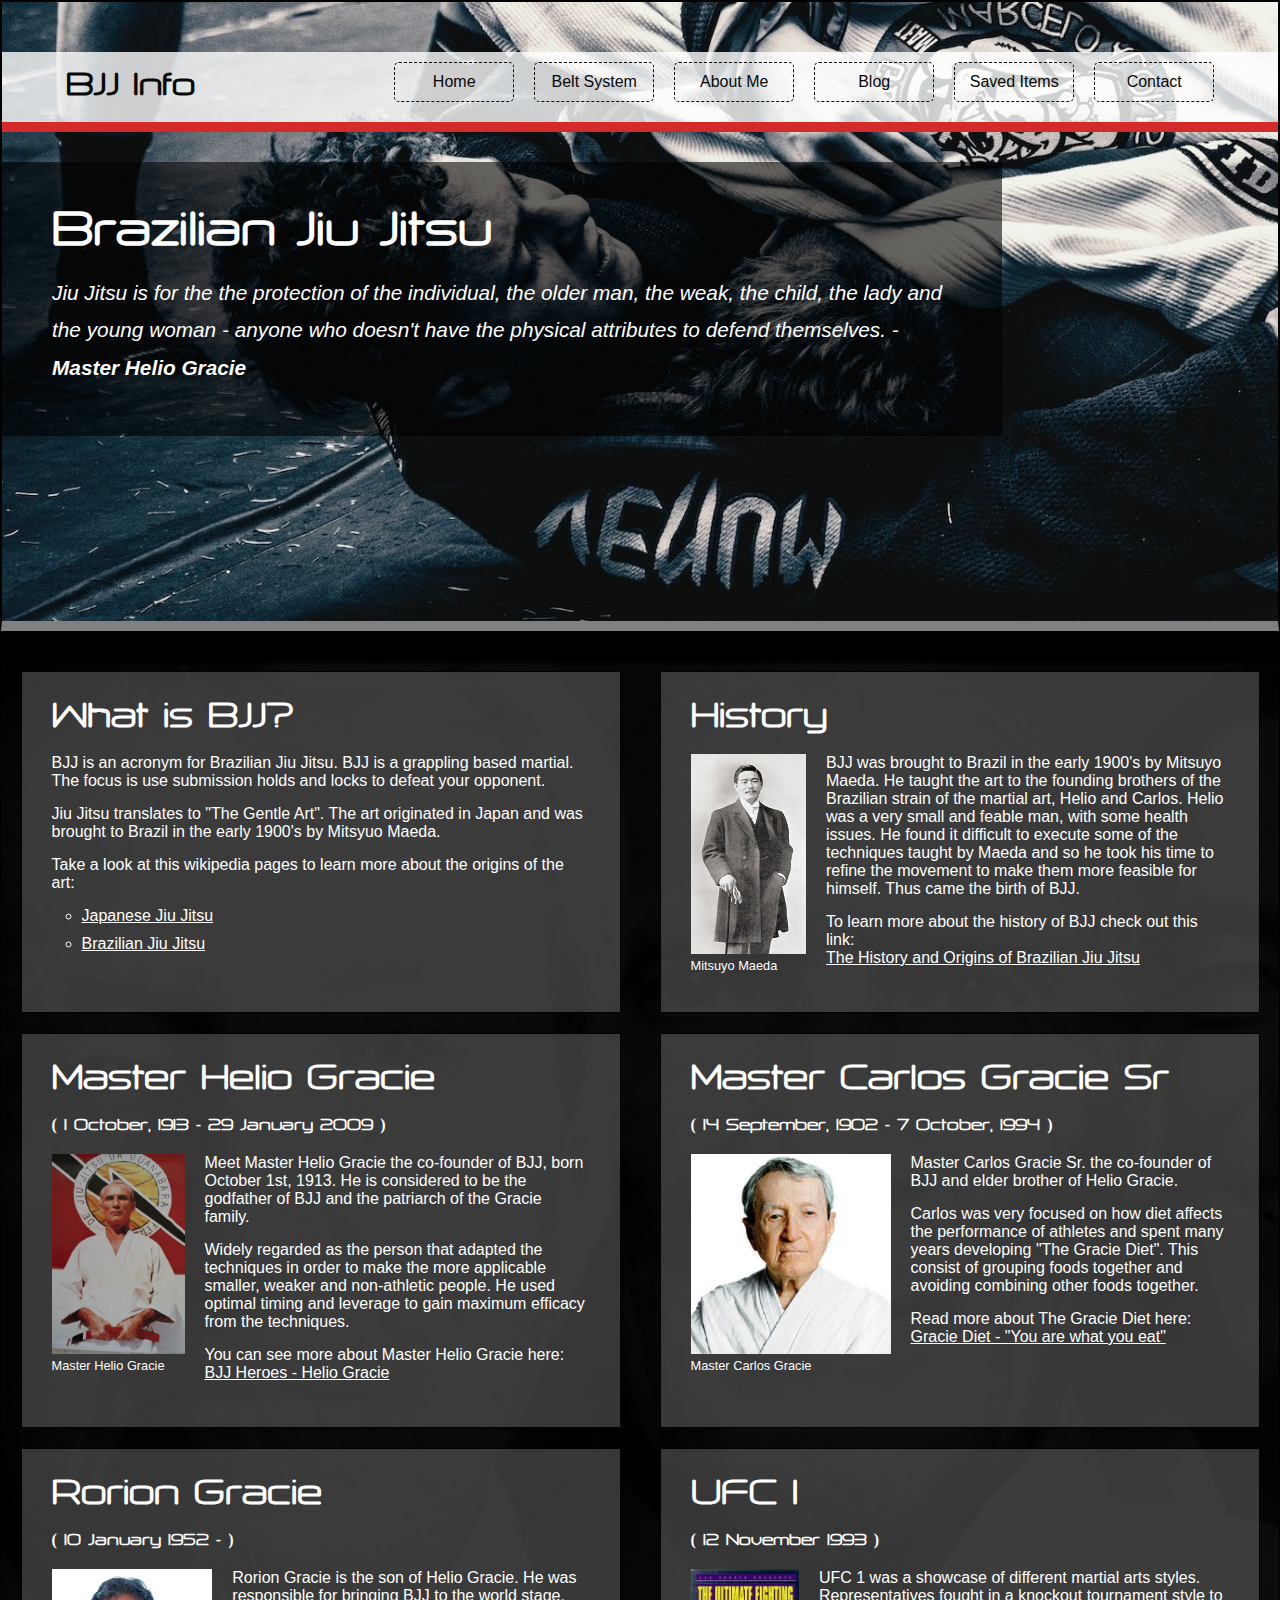
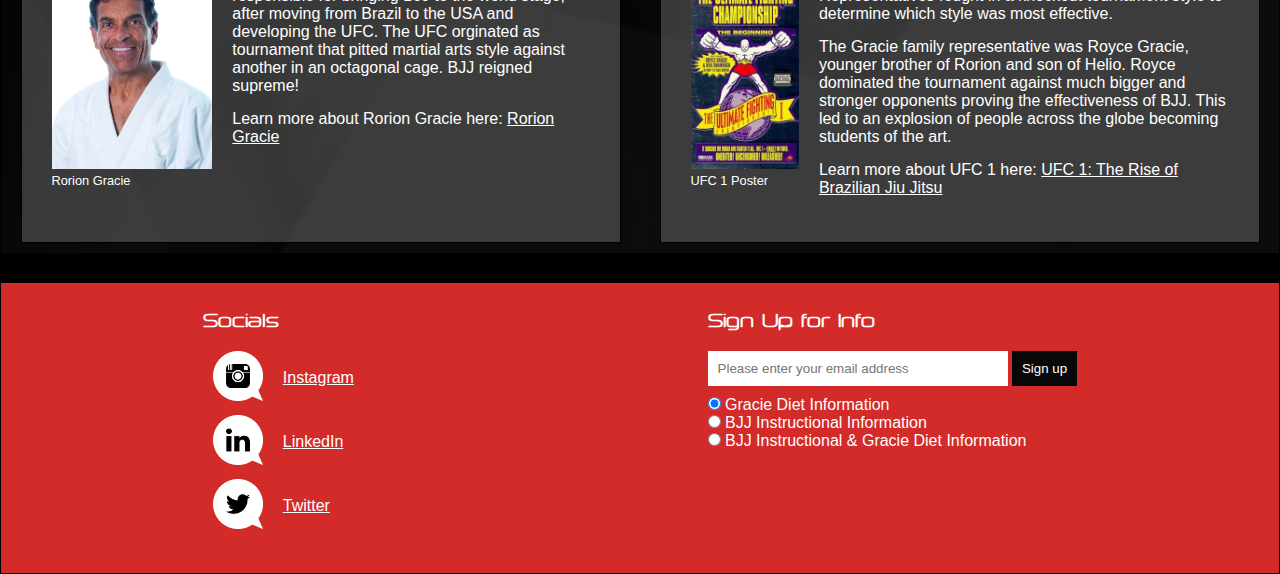
<file: index.html>
<!DOCTYPE html>
<html lang="en">

<head>
    <meta charset="UTF-8">
    <meta http-equiv="X-UA-Compatible" content="IE=edge">
    <meta name="viewport" content="width=device-width, initial-scale=1.0">
    <link rel="stylesheet" href="./assets/css/style.css">
    <title>Brazilian Jiu Jitsu</title>
</head>

<body>
    <div class="container">
        <div class="hero">
            <header>
                <nav>
                    <span class="logo">
                        BJJ Info
                    </span>
                    <ul>
                        <li><a href="./index.html">Home</a></li>
                        <li><a href="./belts.html">Belt System</a></li>
                        <li><a href="./about.html">About Me</a></li>
                        <li><a href="./blog.html">Blog</a></li>
                        <li><a href="./saved.html">Saved Items</a></li>
                        <li><a href="./contact.html">Contact</a></li>
                    </ul>
                </nav>
            </header>
            <div class="cta-banner">
                <h1>Brazilian Jiu Jitsu</h1>
                <cite>
                    Jiu Jitsu is for the the protection of the individual, the older man, the weak, the child, the lady
                    and the young woman - anyone who doesn't have the physical attributes to defend themselves. -
                    <strong>Master Helio Gracie</strong>
                </cite>
            </div>
        </div>
        <main>
            <section>
                <div class="info-block">
                    <div class="info-item">
                        <h2>What is BJJ?</h2>
                        <p>
                            BJJ is an acronym for Brazilian Jiu Jitsu. BJJ is a grappling based martial. The focus is
                            use submission holds and locks to defeat your opponent.
                        </p>
                        <p>
                            Jiu Jitsu translates to "The Gentle Art". The art originated in Japan and was brought to
                            Brazil in the early 1900's by Mitsyuo Maeda.
                        </p>
                        <p>
                            Take a look at this wikipedia pages to learn more about the origins of the art:
                        <ul>
                            <li><a href="https://en.wikipedia.org/wiki/Jujutsu" target="_blank">Japanese Jiu Jitsu</a>
                            </li>
                            <li><a href="https://en.wikipedia.org/wiki/Brazilian_jiu-jitsu" target="_blank">Brazilian
                                    Jiu Jitsu</a></li>
                        </ul>
                        </p>
                    </div>
                    <div class="info-item">
                        <h2>History</h2>
                        <span class="card-container">
                            <figure>
                                <img src="./assets/img/Mitsuyo_Maeda.jpg" alt="Helio Gracie" />
                                <figcaption>Mitsuyo Maeda</figcaption>
                            </figure>
                            <span>
                                <p>
                                    BJJ was brought to Brazil in the early 1900's by Mitsuyo Maeda. He taught the art to
                                    the founding brothers of the Brazilian strain of the martial art, Helio and Carlos.
                                    Helio was a very small and feable man, with some health issues. He found it
                                    difficult to execute some of the techniques taught by Maeda and so he took his time
                                    to refine the movement to make them more feasible for himself. Thus came the birth
                                    of BJJ.
                                </p>
                                <p>
                                    To learn more about the history of BJJ check out this link: <br>

                                    <a target="_blank"
                                        href="https://evolve-mma.com/blog/the-history-and-origins-of-brazilian-jiu-jitsu/#:~:text=The%20BJJ%20story%20begins%20in,found%20themselves%20disarmed%20and%20afoot.">The
                                        History and Origins of Brazilian Jiu Jitsu</a>
                                </p>
                            </span>
                        </span>
                    </div>
                    <div class="info-item">
                        <h2>Master Helio Gracie</h2>
                        <h4>( 1 October, 1913 - 29 January 2009 )</h4>
                        <span class="card-container">
                            <figure>
                                <img src="./assets/img/helio-gracie.jpg" alt="Helio Gracie" />
                                <figcaption>Master Helio Gracie</figcaption>
                            </figure>
                            <span>
                                <p>
                                    Meet Master Helio Gracie the co-founder of BJJ, born October 1st, 1913. He is
                                    considered to be the godfather of BJJ and the patriarch of the Gracie family.
                                </p>
                                <p>
                                    Widely regarded as the person that adapted the techniques in order to make the more
                                    applicable smaller, weaker and non-athletic people. He used optimal timing and
                                    leverage to gain maximum efficacy from the techniques.
                                </p>
                                <p>
                                    You can see more about Master Helio Gracie here:

                                    <a target="_blank" href="https://www.bjjheroes.com/bjj-fighters/helio-gracie">BJJ
                                        Heroes - Helio Gracie</a>
                                </p>
                            </span>
                        </span>
                    </div>
                    <div class="info-item">
                        <h2>Master Carlos Gracie Sr</h2>
                        <h4>( 14 September, 1902 - 7 October, 1994 )</h4>
                        <span class="card-container">
                            <figure>
                                <img src="./assets/img/carlos-gracie.png" alt="Helio Gracie" />
                                <figcaption>Master Carlos Gracie</figcaption>
                            </figure>
                            <span>
                                <p>
                                    Master Carlos Gracie Sr. the co-founder of BJJ and elder brother of Helio Gracie.
                                </p>
                                <p>
                                    Carlos was very focused on how diet affects the performance of athletes and spent
                                    many years developing "The Gracie Diet". This consist of grouping foods together and
                                    avoiding combining other foods together.
                                </p>
                                <p>
                                    Read more about The Gracie Diet here:
                                    <a href="https://www.riliongracie.com/gracie-diet/">Gracie Diet - "You are what you
                                        eat"</a>
                                </p>
                            </span>
                        </span>
                    </div>
                    <div class="info-item">
                        <h2>Rorion Gracie</h2>
                        <h4>( 10 January 1952 - )</h4>
                        <span class="card-container">
                            <figure>
                                <img src="./assets/img/roriongracie-headshot.webp" alt="Helio Gracie" />
                                <figcaption>Rorion Gracie</figcaption>
                            </figure>
                            <span>
                                <p>
                                    Rorion Gracie is the son of Helio Gracie. He was responsible for bringing BJJ to the
                                    world stage, after moving from Brazil to the USA and developing the UFC. The UFC
                                    orginated as tournament that pitted martial arts style against another in an
                                    octagonal cage. BJJ reigned supreme!
                                </p>
                                <p>
                                    Learn more about Rorion Gracie here:
                                    <a target="_blank" href="https://www.bjjheroes.com/bjj-fighters/ryron-gracie">Rorion
                                        Gracie</a>
                                </p>
                            </span>
                        </span>
                    </div>
                    <div class="info-item">
                        <h2>UFC 1</h2>
                        <h4>( 12 November 1993 )</h4>
                        <span class="card-container">
                            <figure>
                                <img src="./assets/img/ufc-1.jpg" alt="Helio Gracie" />
                                <figcaption>UFC 1 Poster</figcaption>
                            </figure>
                            <span>
                                <p>
                                    UFC 1 was a showcase of different martial arts styles. Representatives fought in a
                                    knockout tournament style to determine which style was most effective.
                                </p>
                                <p>
                                    The Gracie family representative was Royce Gracie, younger brother of Rorion and son
                                    of Helio. Royce dominated the tournament against much bigger and stronger opponents
                                    proving the effectiveness of BJJ. This led to an explosion of people across the
                                    globe becoming students of the art.
                                </p>
                                <p>
                                    Learn more about UFC 1 here:
                                    <a target="_blank"
                                        href="https://bjj-world.com/ufc-1-the-rise-of-brazilian-jiu-jitsu-november-12-1993/">
                                        UFC 1: The Rise of Brazilian Jiu Jitsu
                                    </a>
                                </p>
                            </span>
                        </span>
                    </div>
                </div>
            </section>
        </main>
        <footer>
            <span>
                <h3>Socials</h3>
                <div class="social-item">
                    <span><a target="_blank" href="https://www.instagram.com/nomadic.2000/"><img
                                src="./assets/img/Instagram-96.png" alt=""></a></span>
                    <span><a target="_blank" href="https://www.instagram.com/nomadic.2000/">Instagram</a></span>
                </div>
                <div class="social-item">
                    <span><a target="_blank" href="https://www.linkedin.com/in/otisfrancis1/"><img
                                src="./assets/img/LinkedIn-96.png" alt=""></a></span>
                    <span><a target="_blank" href="https://www.linkedin.com/in/otisfrancis1/">LinkedIn</a></span>
                </div>
                <div class="social-item">
                    <span><a target="_blank" href="https://twitter.com/OreliusTheNomad"><img
                                src="./assets/img/Twitter-Bird-96.png" alt=""></a></span>
                    <span><a target="_blank" href="https://twitter.com/OreliusTheNomad">Twitter</a></span>
                </div>
            </span>
            <span class="get-in-touch">
                <h3>Sign Up for Info</h3>
                <form id="email-form" action="">
                    <div>
                        <input placeholder="Please enter your email address" type="email">
                        <button id="submit-button" type="submit">Sign up</button>
                    </div>
                    <div>
                        <div>
                            <input type="radio" name="info" value="gracie_diet" id="gracie_diet" checked>
                            <label for="merch">Gracie Diet Information</label>
                        </div>
                        <div>
                            <input type="radio" name="info" value="bjj_instructional" id="bjj_instructional">
                            <label for="merch">BJJ Instructional Information</label>
                        </div>
                        <div>
                            <input type="radio" name="info" value="both" id="both">
                            <label for="both">BJJ Instructional & Gracie Diet Information</label>
                        </div>
                    </div>
                </form>
            </span>
        </footer>
    </div>
    <script src="./assets/js/mailingList.js"></script>
</body>

</html>
</file>
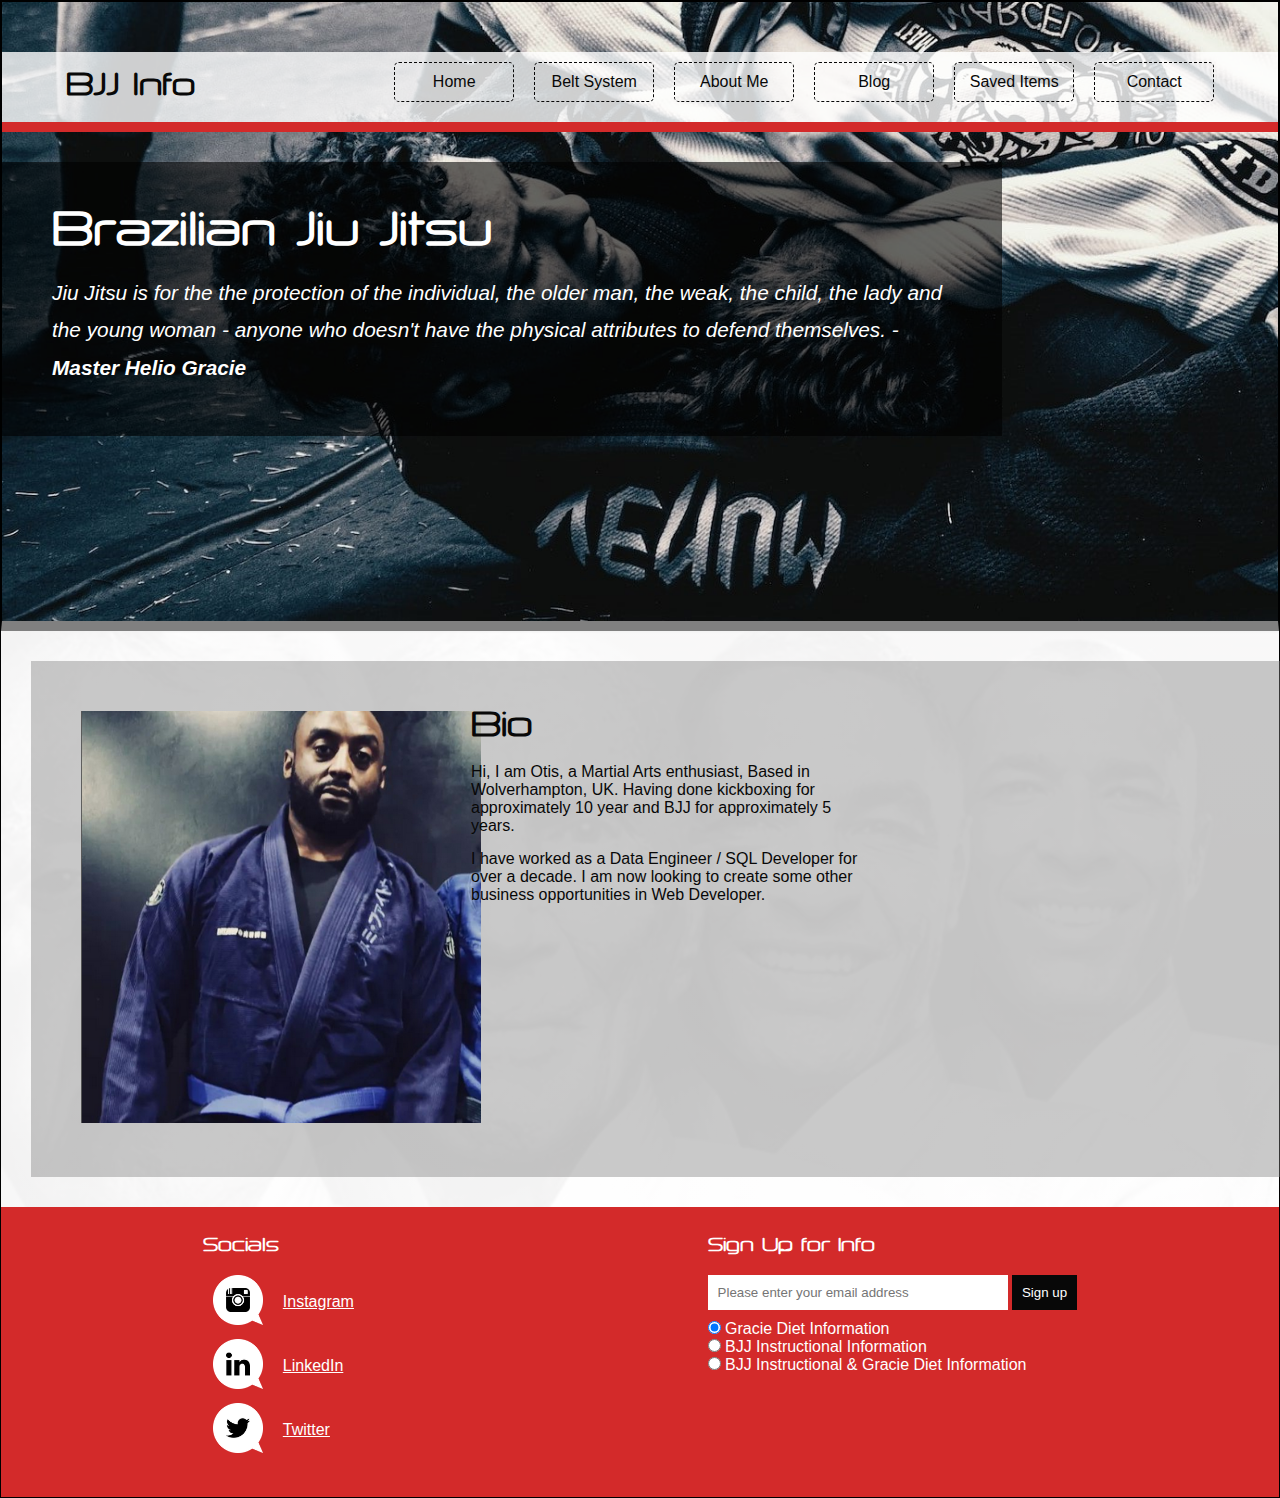
<file: about.html>
<!DOCTYPE html>
<html lang="en">

<head>
    <meta charset="UTF-8">
    <meta http-equiv="X-UA-Compatible" content="IE=edge">
    <meta name="viewport" content="width=device-width, initial-scale=1.0">
    <link rel="stylesheet" href="./assets/css/style.css">
    <title>Brazilian Jiu Jitsu</title>
</head>

<body>
    <div class="container">
        <div class="hero">
            <header>
                <nav>
                    <span class="logo">
                        BJJ Info
                    </span>
                    <ul>
                        <li><a href="./index.html">Home</a></li>
                        <li><a href="./belts.html">Belt System</a></li>
                        <li><a href="./about.html">About Me</a></li>
                        <li><a href="./blog.html">Blog</a></li>
                        <li><a href="./saved.html">Saved Items</a></li>
                        <li><a href="./contact.html">Contact</a></li>
                    </ul>
                </nav>
            </header>
            <div class="cta-banner">
                <h1>Brazilian Jiu Jitsu</h1>
                <cite>
                    Jiu Jitsu is for the the protection of the individual, the older man, the weak, the child, the lady
                    and the young woman - anyone who doesn't have the physical attributes to defend themselves. -
                    <strong>Master Helio Gracie</strong>
                </cite>
            </div>
        </div>
        <main>
            <section>
                <div class="info-block-white">
                    <div class="about-me-container">
                        <span>
                            <img src="./assets/img/me.png" alt="">
                        </span>
                        <span>
                            <h2>Bio</h2>
                            <p>Hi, I am Otis, a Martial Arts enthusiast, Based in Wolverhampton, UK. Having done
                                kickboxing for approximately 10 year and BJJ for approximately 5 years.</p>
                            <p>I have worked as a Data Engineer / SQL Developer for over a decade. I am now looking to
                                create some other business opportunities in Web Developer.</p>
                        </span>
                        <span>
                            <iframe
                                src="https://www.google.com/maps/embed?pb=!1m18!1m12!1m3!1d77554.15269134099!2d-2.2014358787860018!3d52.59551646950765!2m3!1f0!2f0!3f0!3m2!1i1024!2i768!4f13.1!3m3!1m2!1s0x487080d43225d7fd%3A0x526da09547380126!2sWolverhampton!5e0!3m2!1sen!2suk!4v1670021973257!5m2!1sen!2suk"
                                width="400" height="400" style="border:0;" allowfullscreen="" loading="lazy"
                                referrerpolicy="no-referrer-when-downgrade"></iframe>
                        </span>
                    </div>
                </div>
            </section>
        </main>
        <footer>
            <span>
                <h3>Socials</h3>
                <div class="social-item">
                    <span><a target="_blank" href="https://www.instagram.com/nomadic.2000/"><img
                                src="./assets/img/Instagram-96.png" alt=""></a></span>
                    <span><a target="_blank" href="https://www.instagram.com/nomadic.2000/">Instagram</a></span>
                </div>
                <div class="social-item">
                    <span><a target="_blank" href="https://www.linkedin.com/in/otisfrancis1/"><img
                                src="./assets/img/LinkedIn-96.png" alt=""></a></span>
                    <span><a target="_blank" href="https://www.linkedin.com/in/otisfrancis1/">LinkedIn</a></span>
                </div>
                <div class="social-item">
                    <span><a target="_blank" href="https://twitter.com/OreliusTheNomad"><img
                                src="./assets/img/Twitter-Bird-96.png" alt=""></a></span>
                    <span><a target="_blank" href="https://twitter.com/OreliusTheNomad">Twitter</a></span>
                </div>
            </span>
            <span class="get-in-touch">
                <h3>Sign Up for Info</h3>
                <form id="email-form" action="">
                    <div>
                        <input placeholder="Please enter your email address" type="email">
                        <button id="submit-button" type="submit">Sign up</button>
                    </div>
                    <div>
                        <div>
                            <input type="radio" name="info" value="gracie_diet" id="gracie_diet" checked>
                            <label for="merch">Gracie Diet Information</label>
                        </div>
                        <div>
                            <input type="radio" name="info" value="bjj_instructional" id="bjj_instructional">
                            <label for="merch">BJJ Instructional Information</label>
                        </div>
                        <div>
                            <input type="radio" name="info" value="both" id="both">
                            <label for="both">BJJ Instructional & Gracie Diet Information</label>
                        </div>
                    </div>
                </form>
            </span>
        </footer>
    </div>
    <script src="./assets/js/mailingList.js"></script>
</body>

</html>
</file>
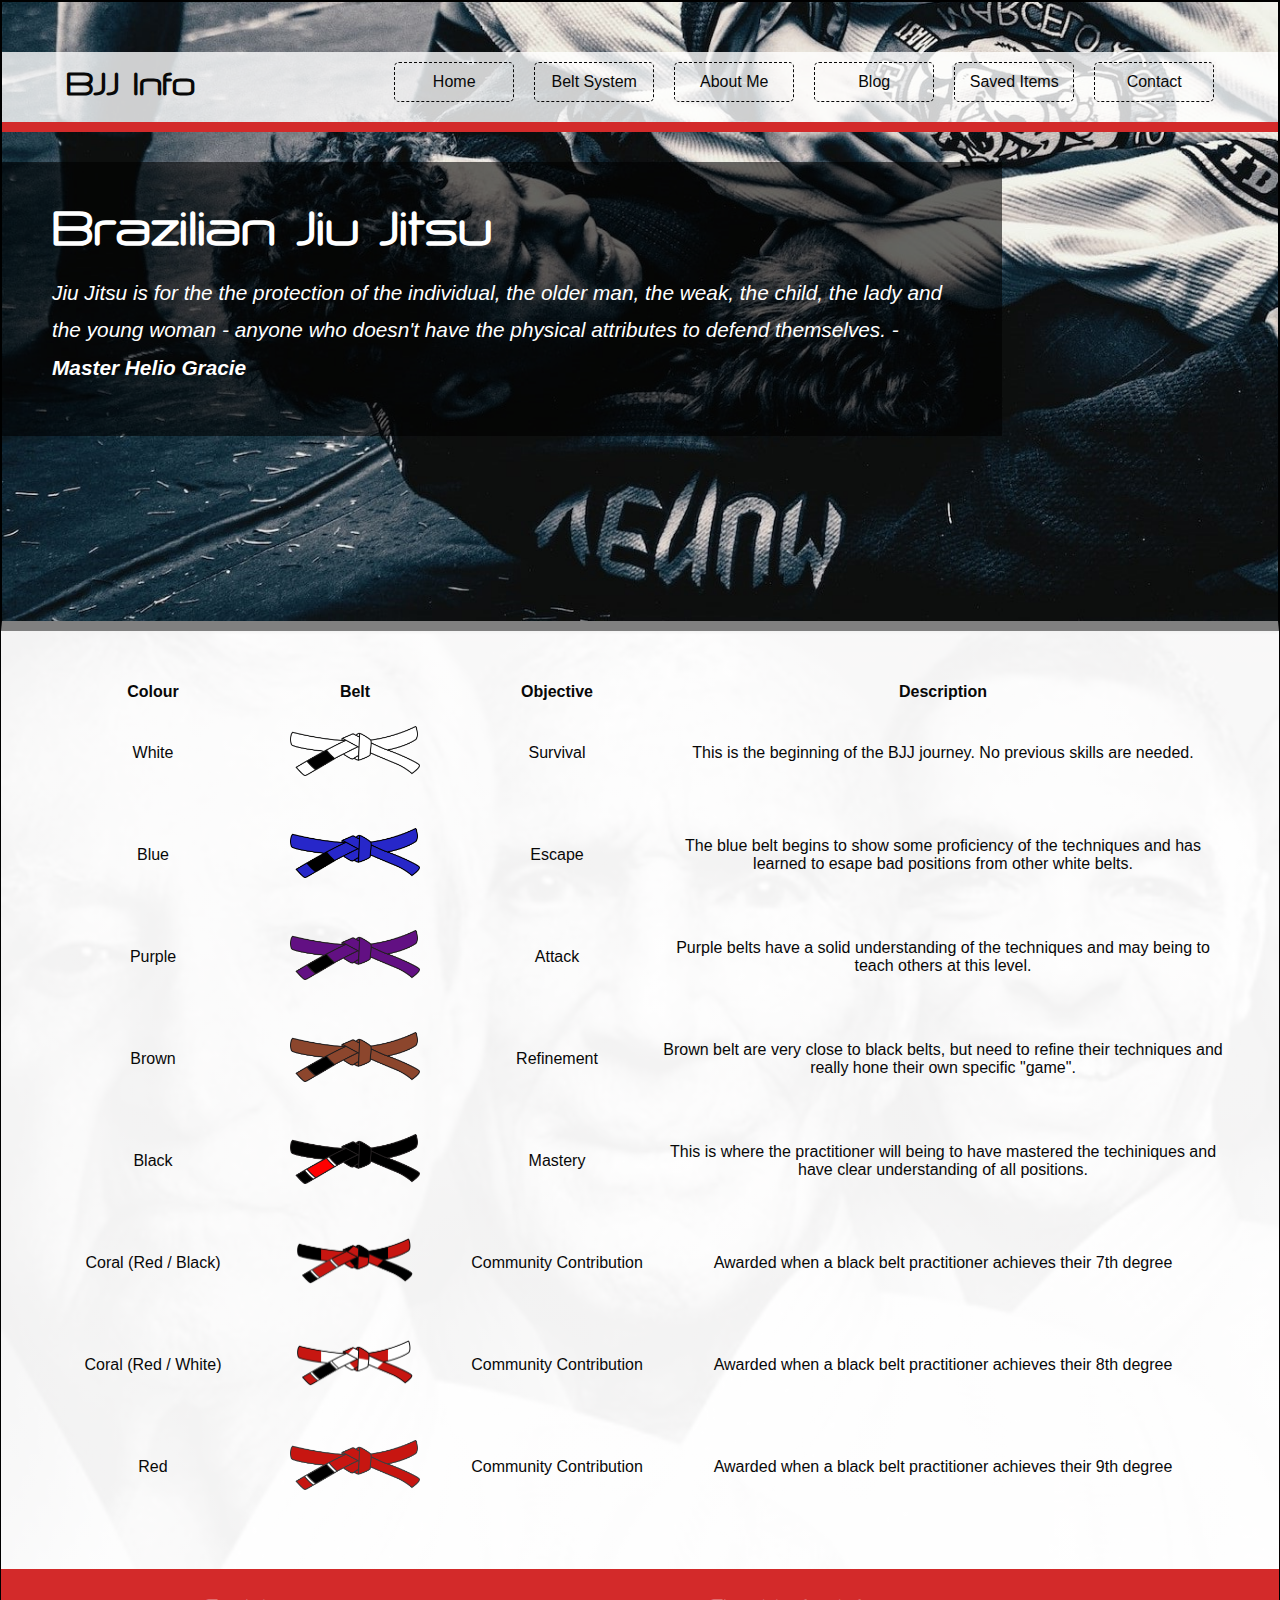
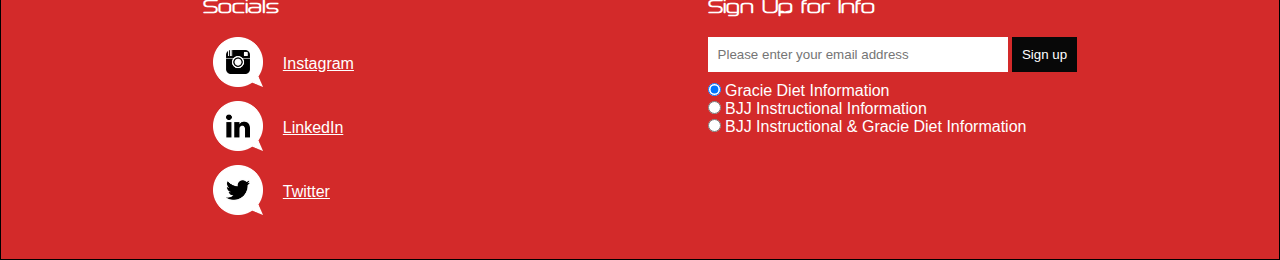
<file: belts.html>
<!DOCTYPE html>
<html lang="en">

<head>
    <meta charset="UTF-8">
    <meta http-equiv="X-UA-Compatible" content="IE=edge">
    <meta name="viewport" content="width=device-width, initial-scale=1.0">
    <link rel="stylesheet" href="./assets/css/style.css">
    <title>Brazilian Jiu Jitsu</title>
</head>

<body>
    <div class="container">
        <div class="hero">
            <header>
                <nav>
                    <span class="logo">
                        BJJ Info
                    </span>
                    <ul>
                        <li><a href="./index.html">Home</a></li>
                        <li><a href="./belts.html">Belt System</a></li>
                        <li><a href="./about.html">About Me</a></li>
                        <li><a href="./blog.html">Blog</a></li>
                        <li><a href="./saved.html">Saved Items</a></li>
                        <li><a href="./contact.html">Contact</a></li>
                    </ul>
                </nav>
            </header>
            <div class="cta-banner">
                <h1>Brazilian Jiu Jitsu</h1>
                <cite>
                    Jiu Jitsu is for the the protection of the individual, the older man, the weak, the child, the lady
                    and the young woman - anyone who doesn't have the physical attributes to defend themselves. -
                    <strong>Master Helio Gracie</strong>
                </cite>
            </div>
        </div>
        <main>
            <section>
                <div class="info-block-white">
                    <table>
                        <thead>
                            <th>Colour</th>
                            <th>Belt</th>
                            <th>Objective</th>
                            <th>Description</th>
                        </thead>
                        <tr>
                            <td>White</td>
                            <td><img src="./assets/img/GJJ_White_Belt.svg.png" alt=""></td>
                            <td>Survival</td>
                            <td>This is the beginning of the BJJ journey. No previous skills are needed.</td>
                        </tr>
                        <tr>
                            <td>Blue</td>
                            <td><img src="./assets/img/GJJ_Blue_Belt.svg.png" alt=""></td>
                            <td>Escape</td>
                            <td>The blue belt begins to show some proficiency of the techniques and has learned to esape
                                bad positions from other white belts.</td>
                        </tr>
                        <tr>
                            <td>Purple</td>
                            <td><img src="./assets/img/GJJ_Purple_Belt.svg.png" alt=""></td>
                            <td>Attack</td>
                            <td>Purple belts have a solid understanding of the techniques and may being to teach others
                                at this level.</td>
                        </tr>
                        <tr>
                            <td>Brown</td>
                            <td><img src="./assets/img/GJJ_Brown_Belt.svg.png" alt=""></td>
                            <td>Refinement</td>
                            <td>Brown belt are very close to black belts, but need to refine their techniques and really
                                hone their own specific "game".</td>
                        </tr>
                        <tr>
                            <td>Black</td>
                            <td><img src="./assets/img/GJJ_BlackBelt_(professor).svg.png" alt=""></td>
                            <td>Mastery</td>
                            <td>This is where the practitioner will being to have mastered the techiniques and have
                                clear understanding of all positions.</td>
                        </tr>
                        <tr>
                            <td>Coral (Red / Black)</td>
                            <td><img src="./assets/img/BJJ_black_red_belt.svg.png" alt=""></td>
                            <td>Community Contribution</td>
                            <td>Awarded when a black belt practitioner achieves their 7th degree</td>
                        </tr>
                        <tr>
                            <td>Coral (Red / White)</td>
                            <td><img src="./assets/img/BJJ_red_white_belt.svg.png" alt=""></td>
                            <td>Community Contribution</td>
                            <td>Awarded when a black belt practitioner achieves their 8th degree</td>
                        </tr>
                        <tr>
                            <td>Red</td>
                            <td><img src="./assets/img/BJJ_Red_Belt.svg.png" alt=""></td>
                            <td>Community Contribution</td>
                            <td>Awarded when a black belt practitioner achieves their 9th degree</td>
                        </tr>

                    </table>
                </div>
            </section>
        </main>
        <footer>
            <span>
                <h3>Socials</h3>
                <div class="social-item">
                    <span><a target="_blank" href="https://www.instagram.com/nomadic.2000/"><img
                                src="./assets/img/Instagram-96.png" alt=""></a></span>
                    <span><a target="_blank" href="https://www.instagram.com/nomadic.2000/">Instagram</a></span>
                </div>
                <div class="social-item">
                    <span><a target="_blank" href="https://www.linkedin.com/in/otisfrancis1/"><img
                                src="./assets/img/LinkedIn-96.png" alt=""></a></span>
                    <span><a target="_blank" href="https://www.linkedin.com/in/otisfrancis1/">LinkedIn</a></span>
                </div>
                <div class="social-item">
                    <span><a target="_blank" href="https://twitter.com/OreliusTheNomad"><img
                                src="./assets/img/Twitter-Bird-96.png" alt=""></a></span>
                    <span><a target="_blank" href="https://twitter.com/OreliusTheNomad">Twitter</a></span>
                </div>
            </span>
            <span class="get-in-touch">
                <h3>Sign Up for Info</h3>
                <form id="email-form" action="">
                    <div>
                        <input placeholder="Please enter your email address" type="email">
                        <button id="submit-button" type="submit">Sign up</button>
                    </div>
                    <div>
                        <div>
                            <input type="radio" name="info" value="gracie_diet" id="gracie_diet" checked>
                            <label for="merch">Gracie Diet Information</label>
                        </div>
                        <div>
                            <input type="radio" name="info" value="bjj_instructional" id="bjj_instructional">
                            <label for="merch">BJJ Instructional Information</label>
                        </div>
                        <div>
                            <input type="radio" name="info" value="both" id="both">
                            <label for="both">BJJ Instructional & Gracie Diet Information</label>
                        </div>
                    </div>
                </form>
            </span>
        </footer>
    </div>
    <script src="./assets/js/mailingList.js"></script>
</body>

</html>
</file>
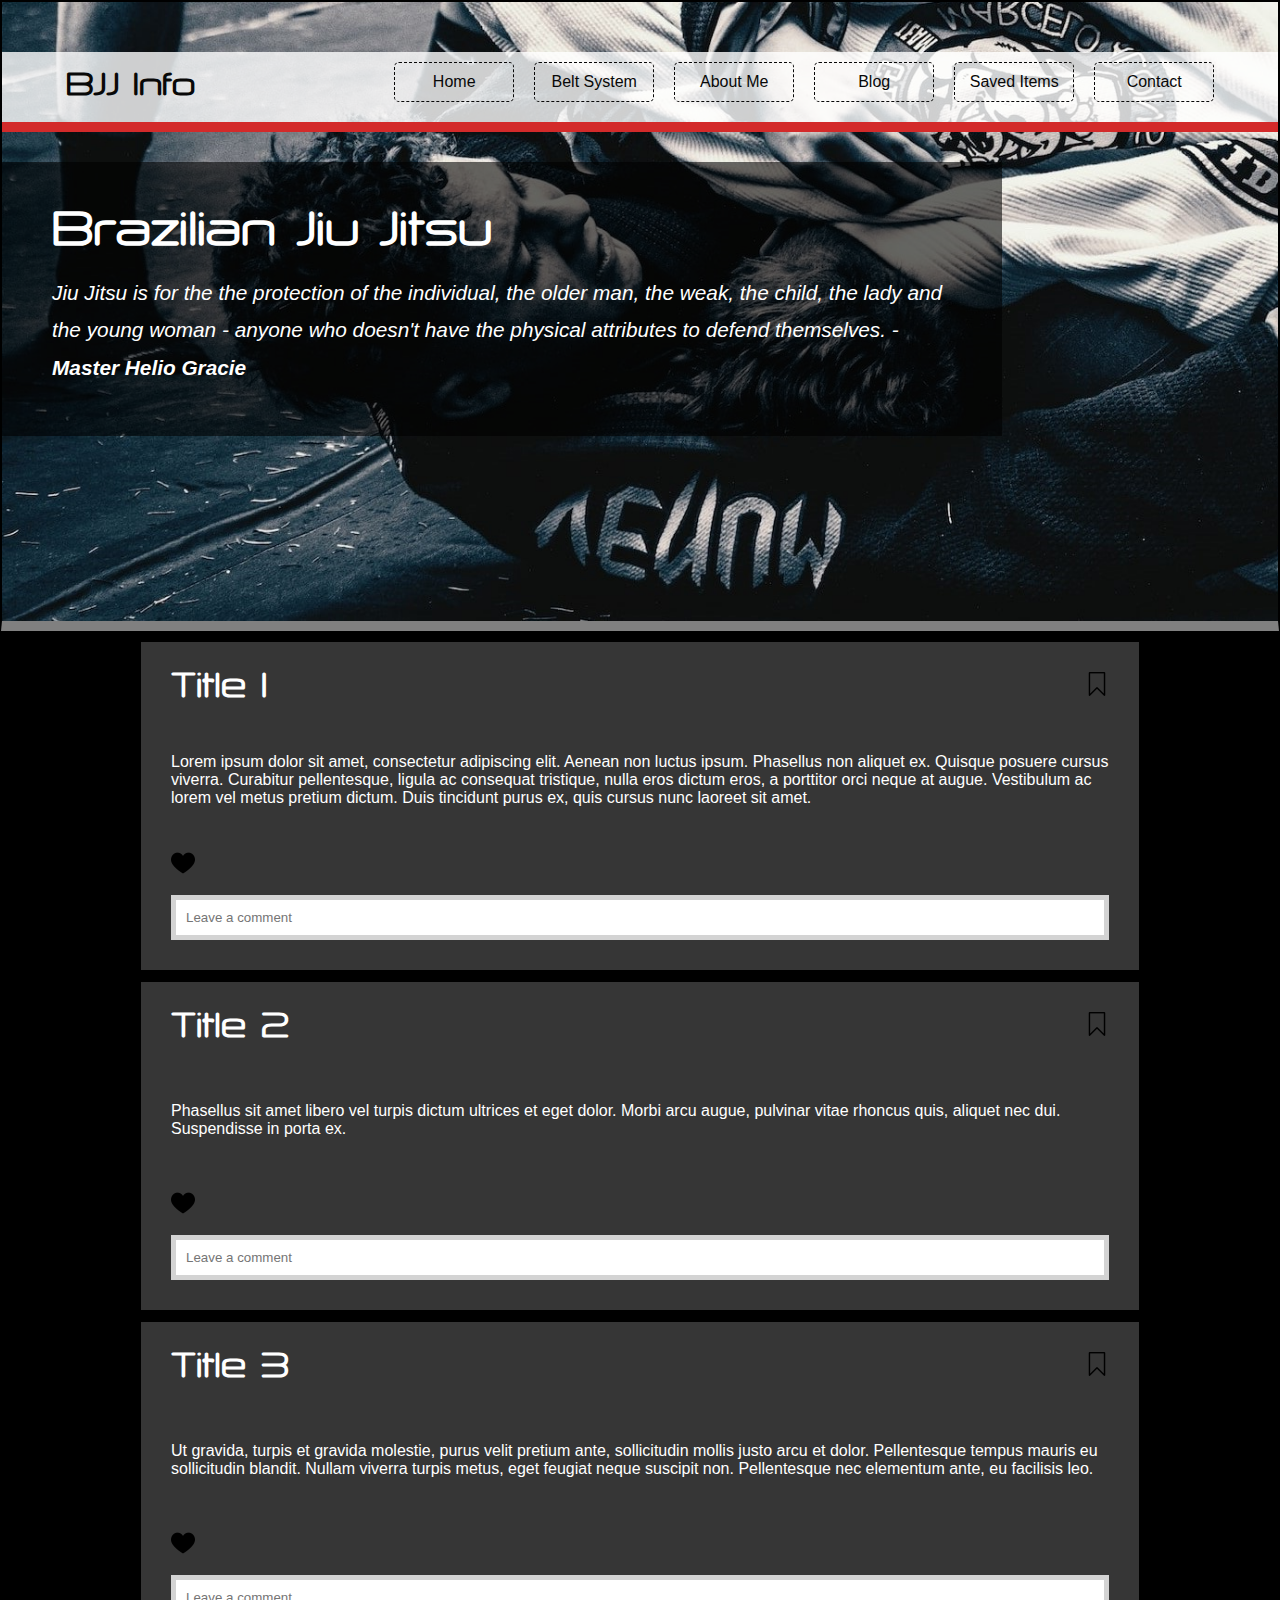
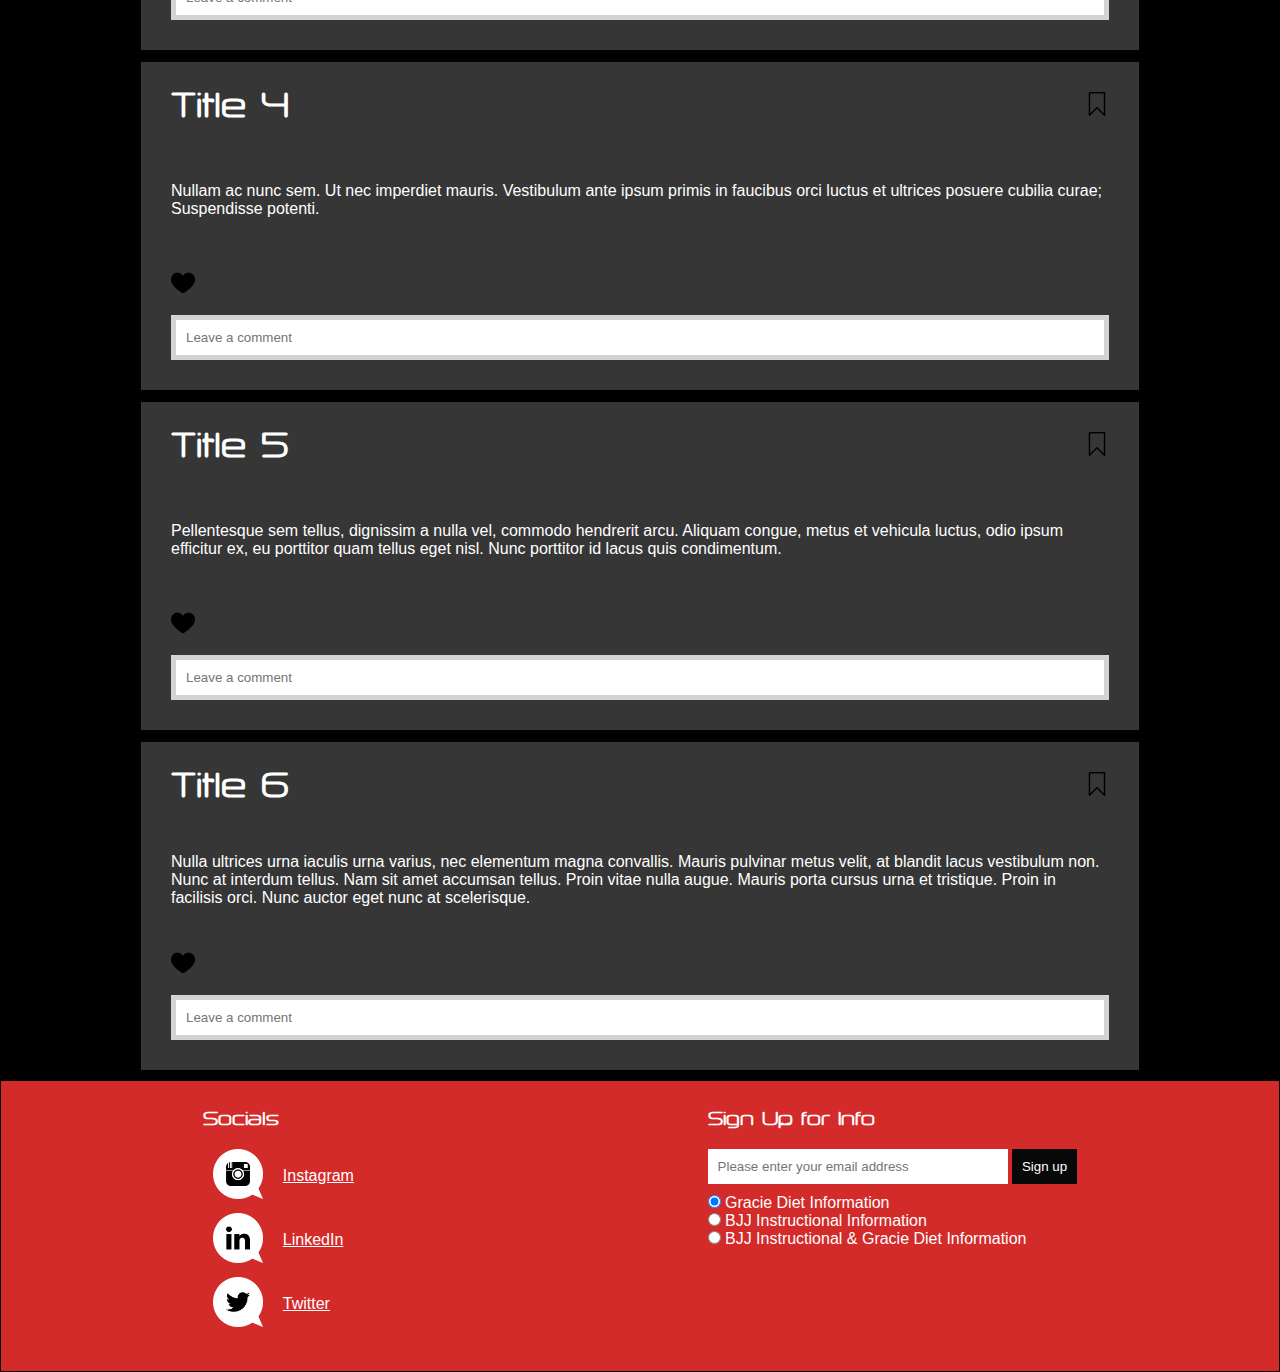
<file: blog.html>
<!DOCTYPE html>
<html lang="en">

<head>
    <meta charset="UTF-8">
    <meta http-equiv="X-UA-Compatible" content="IE=edge">
    <meta name="viewport" content="width=device-width, initial-scale=1.0">
    <link rel="stylesheet" href="./assets/css/style.css">
    <title>Brazilian Jiu Jitsu</title>
</head>

<body>
    <div class="container">
        <div class="hero">
            <header>
                <nav>
                    <span class="logo">
                        BJJ Info
                    </span>
                    <ul>
                        <li><a href="./index.html">Home</a></li>
                        <li><a href="./belts.html">Belt System</a></li>
                        <li><a href="./about.html">About Me</a></li>
                        <li><a href="./blog.html">Blog</a></li>
                        <li><a href="./saved.html">Saved Items</a></li>
                        <li><a href="./contact.html">Contact</a></li>
                    </ul>
                </nav>
            </header>
            <div class="cta-banner">
                <h1>Brazilian Jiu Jitsu</h1>
                <cite>
                    Jiu Jitsu is for the the protection of the individual, the older man, the weak, the child, the lady
                    and the young woman - anyone who doesn't have the physical attributes to defend themselves. -
                    <strong>Master Helio Gracie</strong>
                </cite>
            </div>
        </div>
        <main>
            <section>
                <div id="blog-block">
                                        
                </div>
            </section>
        </main>
        <footer>
            <span>
                <h3>Socials</h3>
                <div class="social-item">
                    <span><a target="_blank" href="https://www.instagram.com/nomadic.2000/"><img
                                src="./assets/img/Instagram-96.png" alt=""></a></span>
                    <span><a target="_blank" href="https://www.instagram.com/nomadic.2000/">Instagram</a></span>
                </div>
                <div class="social-item">
                    <span><a target="_blank" href="https://www.linkedin.com/in/otisfrancis1/"><img
                                src="./assets/img/LinkedIn-96.png" alt=""></a></span>
                    <span><a target="_blank" href="https://www.linkedin.com/in/otisfrancis1/">LinkedIn</a></span>
                </div>
                <div class="social-item">
                    <span><a target="_blank" href="https://twitter.com/OreliusTheNomad"><img
                                src="./assets/img/Twitter-Bird-96.png" alt=""></a></span>
                    <span><a target="_blank" href="https://twitter.com/OreliusTheNomad">Twitter</a></span>
                </div>
            </span>
            <span class="get-in-touch">
                <h3>Sign Up for Info</h3>
                <form id="email-form" action="">
                    <div>
                        <input placeholder="Please enter your email address" type="email">
                        <button id="submit-button" type="submit">Sign up</button>
                    </div>
                    <div>
                        <div>
                            <input type="radio" name="info" value="gracie_diet" id="gracie_diet" checked>
                            <label for="merch">Gracie Diet Information</label>
                        </div>
                        <div>
                            <input type="radio" name="info" value="bjj_instructional" id="bjj_instructional">
                            <label for="merch">BJJ Instructional Information</label>
                        </div>
                        <div>
                            <input type="radio" name="info" value="both" id="both">
                            <label for="both">BJJ Instructional & Gracie Diet Information</label>
                        </div>
                    </div>
                </form>
            </span>
        </footer>
    </div>
    <script src="./assets/js/saveBlogData.js"></script>
    <script src="./assets/js/mailingList.js"></script>
    <script src="./assets/js/blog.js"></script>
</body>

</html>
</file>
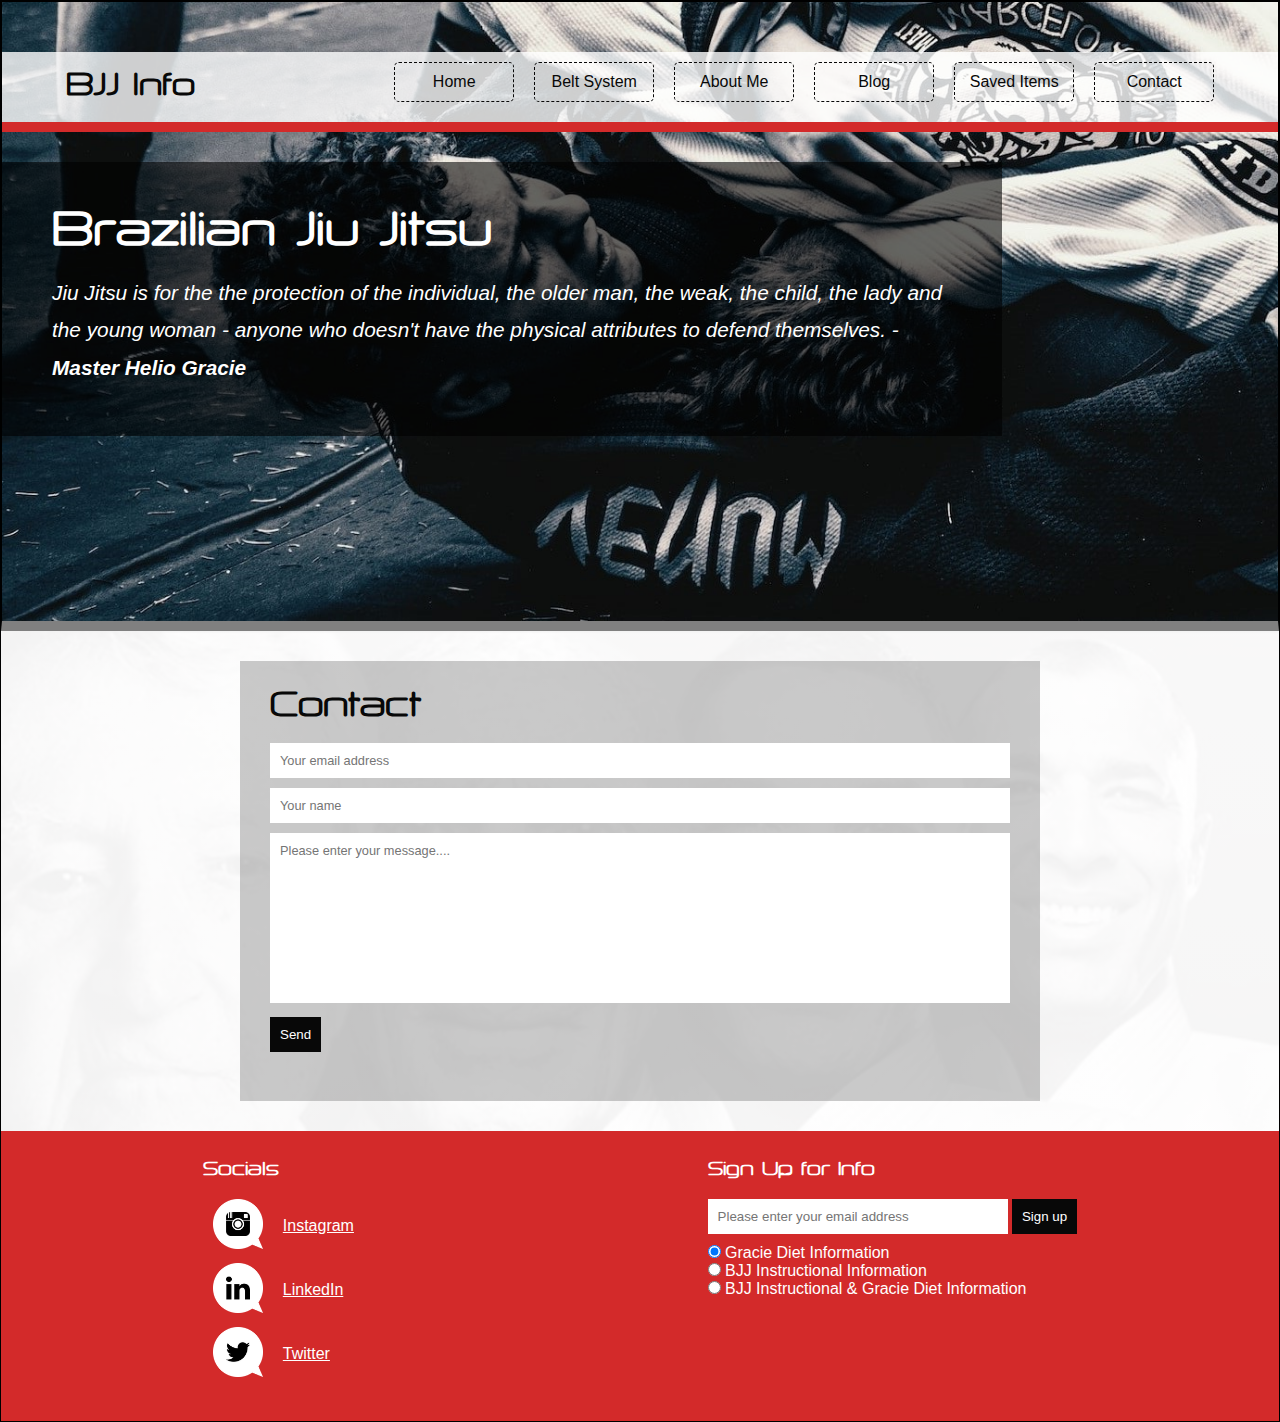
<file: contact.html>
<!DOCTYPE html>
<html lang="en">

<head>
    <meta charset="UTF-8">
    <meta http-equiv="X-UA-Compatible" content="IE=edge">
    <meta name="viewport" content="width=device-width, initial-scale=1.0">
    <link rel="stylesheet" href="./assets/css/style.css">
    <title>Brazilian Jiu Jitsu</title>
</head>

<body>
    <div class="container">
        <div class="hero">
            <header>
                <nav>
                    <span class="logo">
                        BJJ Info
                    </span>
                    <ul>
                        <li><a href="./index.html">Home</a></li>
                        <li><a href="./belts.html">Belt System</a></li>
                        <li><a href="./about.html">About Me</a></li>
                        <li><a href="./blog.html">Blog</a></li>
                        <li><a href="./saved.html">Saved Items</a></li>
                        <li><a href="./contact.html">Contact</a></li>

                    </ul>
                </nav>
            </header>
            <div class="cta-banner">
                <h1>Brazilian Jiu Jitsu</h1>
                <cite>
                    Jiu Jitsu is for the the protection of the individual, the older man, the weak, the child, the lady
                    and the young woman - anyone who doesn't have the physical attributes to defend themselves. -
                    <strong>Master Helio Gracie</strong>
                </cite>
            </div>
        </div>
        <main>
            <section>
                <div class="info-block-white">
                    <div class="contact-container">
                            <div><h2>Contact</h2></div>
                            <div>

                            <form id="contact-form">
                                <div>
                                    <input type="email" name="email" id="" placeholder="Your email address">
                                </div>
                                <div>
                                    <input type="text" name="name" placeholder="Your name" id="">
                                </div>
                                <div>
                                    <textarea name="message" id="" cols="30" rows="10" placeholder="Please enter your message...."></textarea>
                                </div>
                                <div>
                                    <button type="submit">Send</button>
                                </div>
                            </form>
                        </div>

                    </div>
                </div>
            </section>
        </main>
        <footer>
            <span>
                <h3>Socials</h3>
                <div class="social-item">
                    <span><a target="_blank" href="https://www.instagram.com/nomadic.2000/"><img
                                src="./assets/img/Instagram-96.png" alt=""></a></span>
                    <span><a target="_blank" href="https://www.instagram.com/nomadic.2000/">Instagram</a></span>
                </div>
                <div class="social-item">
                    <span><a target="_blank" href="https://www.linkedin.com/in/otisfrancis1/"><img
                                src="./assets/img/LinkedIn-96.png" alt=""></a></span>
                    <span><a target="_blank" href="https://www.linkedin.com/in/otisfrancis1/">LinkedIn</a></span>
                </div>
                <div class="social-item">
                    <span><a target="_blank" href="https://twitter.com/OreliusTheNomad"><img
                                src="./assets/img/Twitter-Bird-96.png" alt=""></a></span>
                    <span><a target="_blank" href="https://twitter.com/OreliusTheNomad">Twitter</a></span>
                </div>
            </span>
            <span class="get-in-touch">
                <h3>Sign Up for Info</h3>
                <form id="email-form" action="">
                    <div>
                        <input placeholder="Please enter your email address" type="email">
                        <button id="submit-button" type="submit">Sign up</button>
                    </div>
                    <div>
                        <div>
                            <input type="radio" name="info" value="gracie_diet" id="gracie_diet" checked>
                            <label for="merch">Gracie Diet Information</label>
                        </div>
                        <div>
                            <input type="radio" name="info" value="bjj_instructional" id="bjj_instructional">
                            <label for="merch">BJJ Instructional Information</label>
                        </div>
                        <div>
                            <input type="radio" name="info" value="both" id="both">
                            <label for="both">BJJ Instructional & Gracie Diet Information</label>
                        </div>
                    </div>
                </form>
            </span>
        </footer>
    </div>
    <script src="./assets/js/mailingList.js"></script>
</body>

</html>
</file>
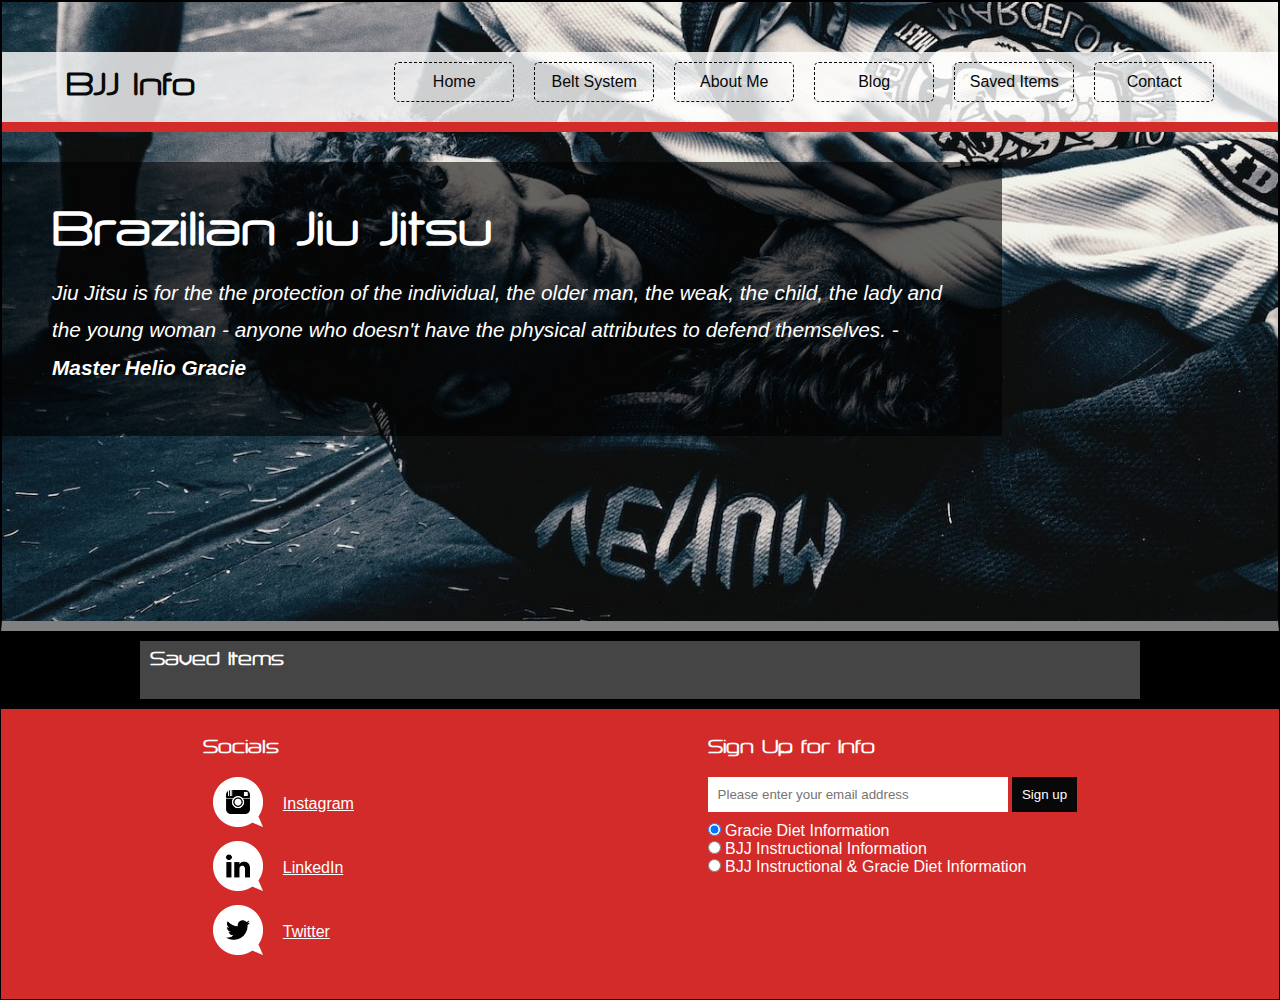
<file: saved.html>
<!DOCTYPE html>
<html lang="en">

<head>
    <meta charset="UTF-8">
    <meta http-equiv="X-UA-Compatible" content="IE=edge">
    <meta name="viewport" content="width=device-width, initial-scale=1.0">
    <link rel="stylesheet" href="./assets/css/style.css">
    <title>Brazilian Jiu Jitsu</title>
</head>

<body>
    <div class="container">
        <div class="hero">
            <header>
                <nav>
                    <span class="logo">
                        BJJ Info
                    </span>
                    <ul>
                        <li><a href="./index.html">Home</a></li>
                        <li><a href="./belts.html">Belt System</a></li>
                        <li><a href="./about.html">About Me</a></li>
                        <li><a href="./blog.html">Blog</a></li>
                        <li><a href="./saved.html">Saved Items</a></li>
                        <li><a href="./contact.html">Contact</a></li>
                    </ul>
                </nav>
            </header>
            <div class="cta-banner">
                <h1>Brazilian Jiu Jitsu</h1>
                <cite>
                    Jiu Jitsu is for the the protection of the individual, the older man, the weak, the child, the lady
                    and the young woman - anyone who doesn't have the physical attributes to defend themselves. -
                    <strong>Master Helio Gracie</strong>
                </cite>
            </div>
        </div>
        <main>
            <section>
                <div id="saved-container">
                    <h3>Saved Items</h3>
                    <div id="saved-list-container">
                        <div id="no-saved-items"></div>

                    </div>
                </div>
            </section>
        </main>
        <footer>
            <span>
                <h3>Socials</h3>
                <div class="social-item">
                    <span><a target="_blank" href="https://www.instagram.com/nomadic.2000/"><img
                                src="./assets/img/Instagram-96.png" alt=""></a></span>
                    <span><a target="_blank" href="https://www.instagram.com/nomadic.2000/">Instagram</a></span>
                </div>
                <div class="social-item">
                    <span><a target="_blank" href="https://www.linkedin.com/in/otisfrancis1/"><img
                                src="./assets/img/LinkedIn-96.png" alt=""></a></span>
                    <span><a target="_blank" href="https://www.linkedin.com/in/otisfrancis1/">LinkedIn</a></span>
                </div>
                <div class="social-item">
                    <span><a target="_blank" href="https://twitter.com/OreliusTheNomad"><img
                                src="./assets/img/Twitter-Bird-96.png" alt=""></a></span>
                    <span><a target="_blank" href="https://twitter.com/OreliusTheNomad">Twitter</a></span>
                </div>
            </span>
            <span class="get-in-touch">
                <h3>Sign Up for Info</h3>
                <form id="email-form" action="">
                    <div>
                        <input placeholder="Please enter your email address" type="email">
                        <button id="submit-button" type="submit">Sign up</button>
                    </div>
                    <div>
                        <div>
                            <input type="radio" name="info" value="gracie_diet" id="gracie_diet" checked>
                            <label for="merch">Gracie Diet Information</label>
                        </div>
                        <div>
                            <input type="radio" name="info" value="bjj_instructional" id="bjj_instructional">
                            <label for="merch">BJJ Instructional Information</label>
                        </div>
                        <div>
                            <input type="radio" name="info" value="both" id="both">
                            <label for="both">BJJ Instructional & Gracie Diet Information</label>
                        </div>
                    </div>
                </form>
            </span>
        </footer>
    </div>
    <script src="./assets/js/mailingList.js"></script>
    <script src="./assets/js/saveList.js" type="module"></script>
</body>

</html>
</file>
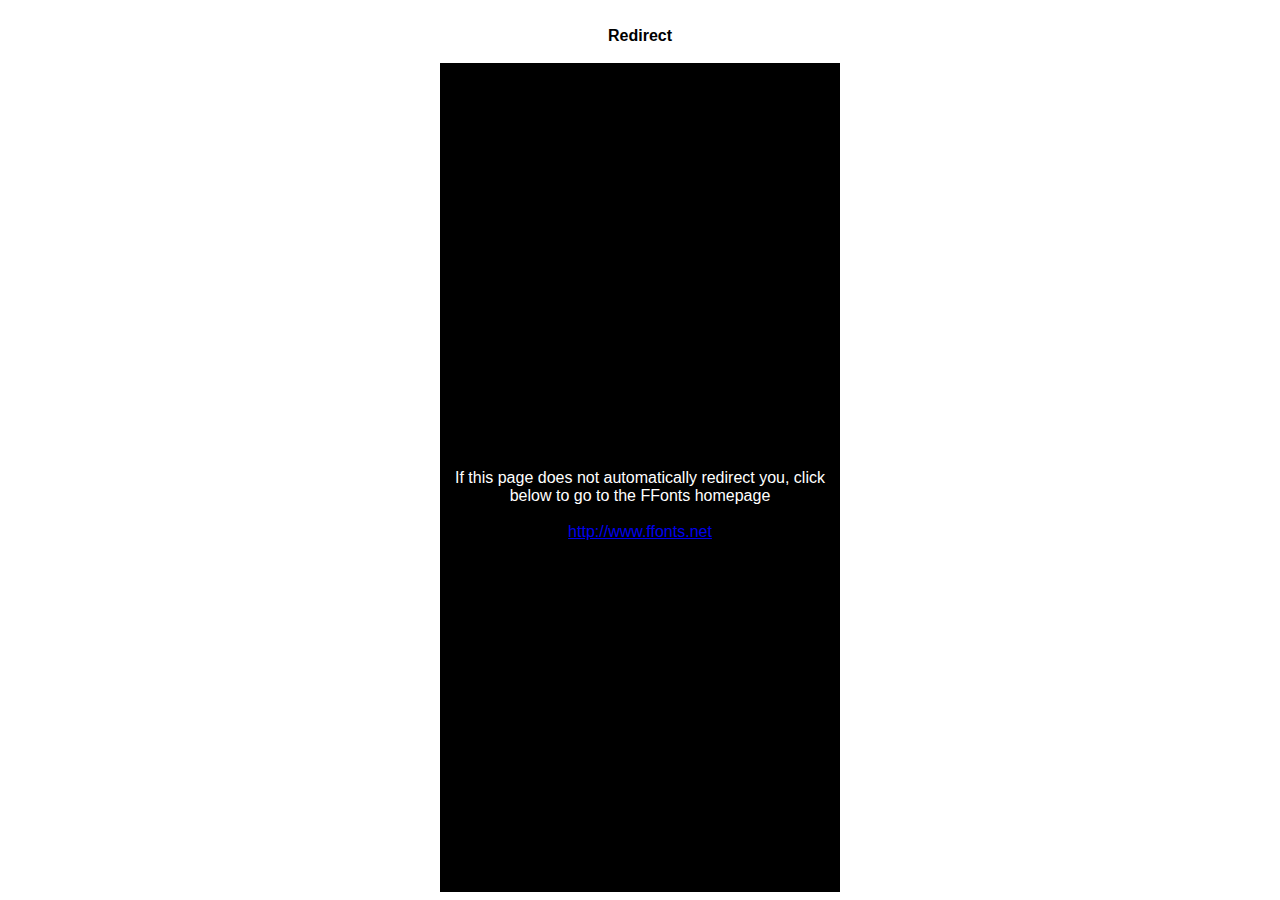
<file: assets/css/fonts/ffonts.net.htm>
<HTML>
<HEAD>
<TITLE>FFonts - Redirect</TITLE>
<meta http-equiv="refresh" content="1;url=https://www.ffonts.net">
<script language="javascript">
<!-- 
//location.replace("https://www.ffonts.net");
-->
</script>
</HEAD>

<BODY >
<CENTER>
<TABLE WIDTH="400" HEIGHT="100%" BORDER="0" CELLPADDING="0" CELLSPACING="0">
<TR><TD WIDTH="100%" HEIGHT="20" ALIGN="CENTER" VALIGN="LEFT" BGCOLOR="#FFFFFF"><FONT FACE="Arial, Sans Serif, Verdana" SIZE=3 COLOR="#000000"><B>Redirect</B></FONT></TD></TR>
<TR><TD WIDTH="100%" HEIGHT="300" ALIGN="CENTER" VALIGN="LEFT" BGCOLOR="#000000"><BR><BR><BR>
<FONT FACE="Arial, Sans Serif, Verdana" SIZE=3 COLOR="#FFFFFF">If this page does not automatically redirect you, click below to go to the FFonts homepage</FONT>
<BR><BR>
<FONT FACE="Arial, Sans Serif, Verdana" SIZE=3 COLOR="#FFFFFF"><A HREF="https://www.ffonts.net" TARGET="_top">http://www.ffonts.net</A>
</TD></TR>
</TD></TR>
</TABLE>
</CENTER>
</BODY>
</HTML>
</file>
<file: assets/css/style.css>
@font-face {
    font-family: 'Orenburg';
    src: url('./fonts/Orenburg.ttf') format('truetype');
}

/* Reset Default Styles */
* {
    padding: 0px;
    margin: 0px;
    box-sizing: border-box;
    list-style: none;
    font-family: Verdana, Geneva, Tahoma, sans-serif;
    text-decoration: none;
}

body {
    background-color: #000;
    width: 100%;
    min-height: 100vh;
}

h1, h2, h3, h4 {
    font-family: Orenburg;
    margin-bottom: 20px;
}

h1 {
    font-size: 3em;
}

h2 {
    font-size: 2.2em;
}

p {
    margin-bottom: 15px;
    min-width: 200px;
}

.container {
    display: flex;
    flex-direction: column;
    min-height: 100vh;
    min-width: 700px;
    border: 1px solid rgba(0, 0, 0, 0);
    color: #080808;
}

.hero{
    background-image: url('../img/hero-img.jpg');
    background-repeat: no-repeat;
    background-size: cover;
    margin-top: 0;
    border: 1px solid #000;
    border-bottom: grey 10px solid;
}

.cta-banner {
    background-color: rgba(0, 0, 0, 0.582);
    display: inline-block;
    margin: 30px auto;
    color: #fff;
    padding: 50px;
    min-width: 600px;
    max-width: 1000px;
}

cite {
    font-size: 1.3em;
    line-height: 1.8em;
}

header{
    border-bottom: #d32a2a 10px solid;
}

nav {
    display: flex;
    justify-content: space-between;
    align-items: center ;
    width: 100%;
    background-color: rgba(255, 255, 255, 0.8);
    height: 70px;
    margin-top: 50px;
    padding: 0 5%;
}

nav ul {
    display: flex;
}

nav li {
    margin-left: 20px;
    text-align: center;
    list-style: none;
}

.logo{
    font-family: Orenburg;
    font-size: 2em;
    font-weight: 900;
}

nav a {
    display: inline-block;
    text-align: center;
    color: #080808;
    border: 1px dashed #080808;
    padding: 10px 0 ;
    width: 120px;
    border-radius: 5px;
    text-decoration: none;
}

nav a:hover {
    background-color: #080808;
    color: #fff;
}

a {
    text-decoration: underline;
    color: #fff;
}

a:hover{
    color: #d32a2a;
}

ul {
    padding-left: 30px;
}

li {
    list-style-type: circle;
    margin-bottom: 10px;
}

.info-block, .info-block-white, .blog-block{
    margin: 30px auto;
    background-image: linear-gradient(
        rgba(0, 0, 0, 0.95), 
        rgba(0, 0, 0, 0.95)
      ), url('../img/the-gracies.webp');
    background-repeat: no-repeat;
    background-size: cover;
    background-color: rgba(0, 0, 0, 0.712);
    width: 100%;
    text-align: center;
    display: flex;
    flex-wrap: wrap;
    justify-content: space-around;
}

.info-block-white {
    margin: 0;
    min-height: 500px;
    background-image: linear-gradient(
        rgba(255, 255, 255, 0.95), 
        rgba(255, 255, 255, 0.95)
      ), url('../img/the-gracies.webp');
    background-color: rgba(255, 255, 255, 0.712);
}

.blog-block {
    width: 70%;
    /* border: 1px dotted red; */
}

.info-item, .blog-item{
    color: #fff;
    border: black solid 1px;
    min-height: 330px;
    min-width: 600px;
    margin: 10px auto;
    padding: 30px;
    text-align: start;
    background-color: rgba(128, 128, 128, 0.418);
}

.info-item img {
    max-height: 200px;
    margin-right: 20px;
}

.blog-item {
    width: 1000px;
    min-width: 300px;
    display: flex;
    flex-direction: column;
    justify-content: space-between;
}

.blog-item h2 {
    width: 90%;
}

.blog-item .bookmark {
    width:5%;
    text-align: end;
}

.blog-head {
    display: flex;
    flex-direction: row;
    justify-content: space-between;
}

.blog-head img {
    width: 24px;
    height: 24px;
}

.blog-head img:hover {
    cursor: pointer;
}

.bookmark:hover {
    cursor: pointer;
}

.like-link {
    display: inline-block;
    color: #fff;
}

/* .unsave {
    background-color: grey;
} */

.like-link:hover {
    cursor: pointer;
}

.card-container {
    display: flex;
    flex-direction: row;
}

section {
    padding-bottom: 0px;
}

figcaption {
    font-size: 0.8em;
}

footer{
    display: flex;
    background-color: #d32a2a;
    color: #fff;
    min-height: 100px;
    width: 100%;
    padding: 30px;
    justify-content: space-around;
}

footer a:hover {
    color: #000;
}

.get-in-touch input[type=email] {
    padding: 10px;
    min-width: 300px;
    text-align: start;
    margin-bottom: 10px;
    border: 0px ;
}

button {
    padding: 10px;
    background-color: #080808;
    color: #fff;
    border: 0;
}

.social-item {
    display: flex;
    flex-direction: row;
    align-items: center;
    margin: 10px;
}

.social-item img {
    height: 50px;
    margin-right: 20px;
}

table {
    margin: 50px;
}

td {
    width: auto;
    min-width: 200px;
    height: 100px;
}


td img {
    height: 50px;
}

.about-me-container {
    display: flex;
    background-color: rgba(128, 128, 128, 0.418);
    padding: 30px;
    margin: 30px;
}

.about-me-container img {
    max-width: 400px;
}

.about-me-container span {
    min-width: 300px;
    max-width: 400px;
    margin: 20px;
    text-align: start;
}

.post-info {
    display: flex;
    flex-direction: row;
    justify-content: space-between;
}


.comments {
    width: 100%;
    background-color: lightgray;
    padding: 5px;
    margin-top: 20px;
}

.comment-form {
    width: 100%;
}

.comment-form input[type=text]{
    padding: 10px;
    width: 100%;
    border: 0px;
    outline: none;
}

.comment-item {
    display: flex;
    flex-direction: row;
    justify-content: space-between;
    align-items: flex-start;
    padding: 20px 10px;
    border-bottom: dotted 1px grey;
    color: #454545;
    font-size: 0.8em;
}

.delete-comment:hover {
    cursor: pointer;
}

#saved-container {
    background-color: #454545;
    width: 1000px;
    min-width: 400px;
    margin: 10px auto;
    padding: 10px;
    color: #fff;
}

.saved-item {
    display: flex;
    flex-direction: row;
    justify-content: space-between;
    background-color: lightgray;
    padding: 20px;
    border-bottom: 1px dotted #858585;
    color: #080808;
}

.delete-saved-item:hover {
    cursor: pointer;
}

.contact-container {
    display: flex;
    flex-direction: column;
    background-color: rgba(128, 128, 128, 0.418);
    padding: 30px;
    margin: 30px;
    width: 800px;
    text-align: left;
}

#contact-form{
    width: 100%;
}

#contact-form input, #contact-form textarea {
    width: 100%;
    margin-bottom: 10px;
    padding: 10px;
    border: 0px;
    outline: none;
    font-size: 0.8em;
    resize: none;
}

@media screen and (min-width: 400px) {
    .hero {min-height: 30vh;}
    .info-item{width: 100%; margin: 0px auto;}
}

@media screen and (min-width: 800px) {
    .hero {min-height: 45vh;}
    .info-item{width: 45%; margin: 10px 10px;}
}

@media screen and (min-width: 1200px) {
    .hero {min-height: 70vh;}
    /* .info-item{width: 25%; margin: 10px 50px;} */
}
</file>
